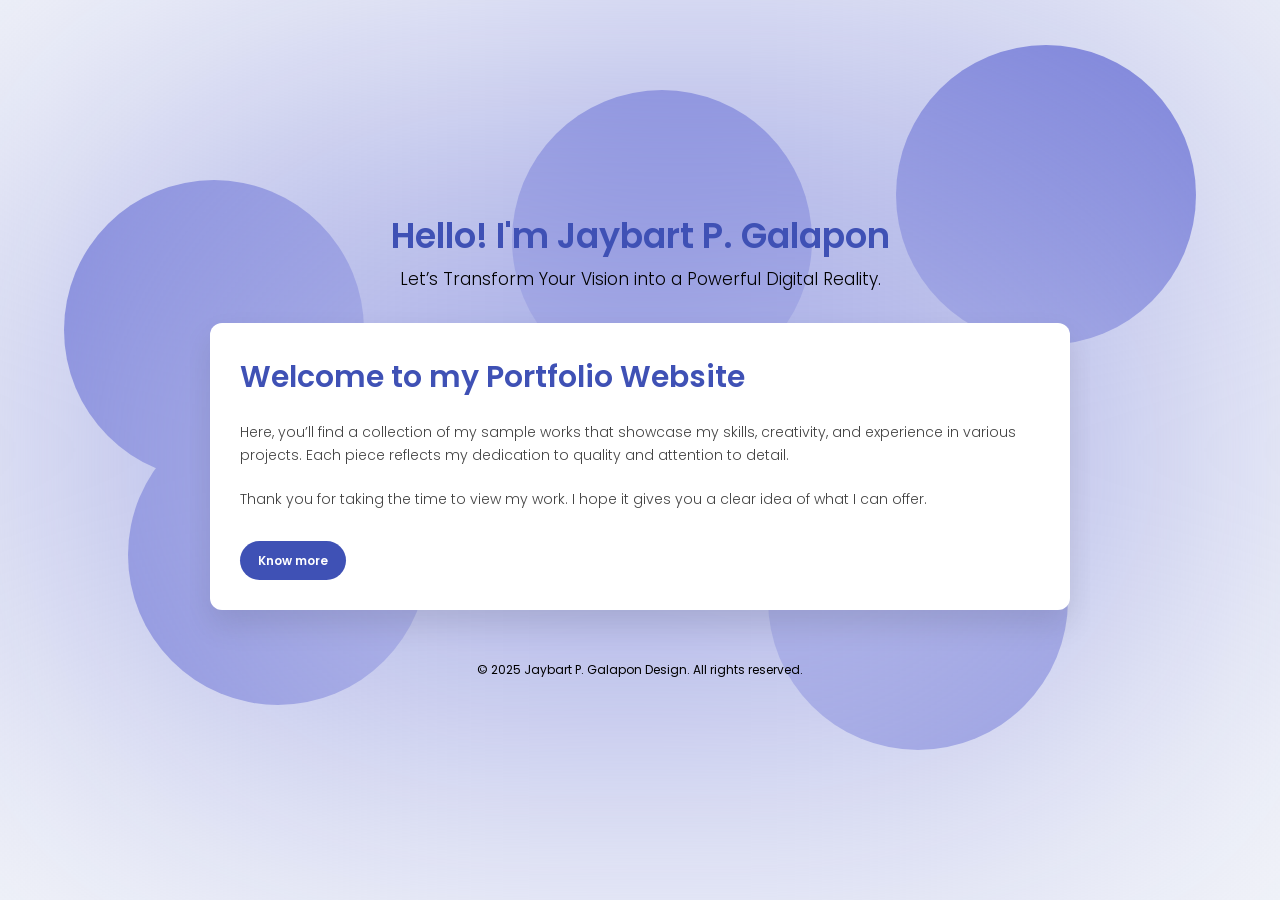
<file: index.html>
<!DOCTYPE html>
<html lang="en">

<head>
  <meta charset="UTF-8" />
  <meta name="viewport" content="width=device-width, initial-scale=1" />
  <link rel="stylesheet" href="CSS//index/index.css">
  <link rel="icon" href="assets/J_Logo.png">
  <title>Jaybart P. Galapon</title>
</head>

<body>
  <div class="overlay"></div>

  <div class="bubble"></div>
  <div class="bubble"></div>
  <div class="bubble"></div>
  <div class="bubble"></div>
  <div class="bubble"></div>
  <div class="bubble"></div>

  <div class="container">
    <section class="intro">
      <h1>Hello! I'm Jaybart P. Galapon</h1>
      <p>Let’s Transform Your Vision into a Powerful Digital Reality.</p>
    </section>

    <main>
      <h2>Welcome to my Portfolio Website</h2>
      <p>Here, you’ll find a collection of my sample works that showcase my skills, creativity, and experience in
        various projects. Each piece reflects my dedication to quality and attention to detail.
        <br><br>
        Thank you for taking the time to view my work. I hope it gives you a clear idea of what I can offer.</p>
      <a href="portfolio.html" class="btn">Know more</a>
    </main>

    <footer>
      &copy; 2025 Jaybart P. Galapon Design. All rights reserved.
    </footer>
  </div>

  <script src="JS/index.js"></script>
</body>

</html>
</file>
<file: CSS/index/index.css>
@import url("https://fonts.googleapis.com/css2?family=Poppins:wght@300;600&display=swap");
* {
  box-sizing: border-box;
  margin: 0;
  padding: 0;
  font-family: "Poppins", sans-serif;
}

::-webkit-scrollbar {
  display: none;
}

body {
  background: #f5f7fa;
  color: #333;
  line-height: 1.6;
  min-height: 100dvh;
  display: flex;
  justify-content: center;
  align-items: center;
  flex-direction: column;
  position: relative;
  padding: 0px;
}
body .overlay {
  background: transparent;
  -webkit-backdrop-filter: blur(200px);
          backdrop-filter: blur(200px);
  width: 100%;
  height: 100%;
  position: absolute;
  z-index: 200;
  overflow: hidden;
}
body .bubble {
  z-index: 100;
  position: absolute;
  width: 18.75rem;
  height: 18.75rem;
  background-color: rgb(94, 102, 210);
  border-radius: 50%;
  animation: scale cubic-bezier(0.175, 0.885, 0.32, 1.275) infinite;
}
body .bubble:nth-child(1) {
  top: 0%;
  left: 20%;
}
body .bubble:nth-child(2) {
  top: 5%;
  left: 70%;
}
body .bubble:nth-child(3) {
  top: 10%;
  left: 40%;
}
body .bubble:nth-child(4) {
  top: 50%;
  left: 60%;
}
body .bubble:nth-child(5) {
  top: 20%;
  left: 5%;
}
body .bubble:nth-child(6) {
  top: 45%;
  left: 10%;
}
body .container {
  z-index: 1000;
  overflow: hidden;
  max-width: 56.25rem;
  width: 100%;
}
body .container section.intro {
  text-align: center;
  margin-bottom: 1.875rem;
  animation: fadeInDown 1s ease both;
  padding: 0 1.25rem;
}
body .container section.intro h1 {
  font-weight: 600;
  font-size: 2.1875rem;
  color: #3f51b5;
  margin-bottom: 0.9375rem;
  line-height: 30px;
  animation: fadeInUp 1s ease both;
}
body .container section.intro p {
  font-weight: 300;
  font-size: 1.0625rem;
  color: #000000;
  animation: fadeInUp 1s ease both;
  animation-delay: 0.2s;
}
body .container main {
  background: white;
  border-radius: 12px;
  box-shadow: 0 15px 30px rgba(0, 0, 0, 0.1);
  padding: 30px;
  animation: fadeInUp 1s ease both;
  animation-delay: 0.4s;
  margin: 0 20px;
}
body .container main h2 {
  color: #3f51b5;
  margin-bottom: 1.25rem;
  font-weight: 600;
  font-size: 1.875rem;
}
body .container main p {
  font-weight: 300;
  font-size: 0.875rem;
  color: #444;
  margin-bottom: 1.875rem;
}
body .container .btn {
  display: inline-block;
  background-color: #3f51b5;
  color: white;
  padding: 10px 18px;
  border-radius: 30px;
  text-decoration: none;
  font-weight: 600;
  font-size: 12px;
  transition: background-color 0.3s ease;
}
body .container .btn:hover {
  background-color: #303f9f;
}
body footer {
  margin-top: 50px;
  font-size: 0.75rem;
  color: #000000;
  animation: fadeIn 2s ease forwards;
  text-align: center;
  animation: fadeInUp 1s ease both;
  animation-delay: 0.6s;
}

@media (max-width: 768px) {
  body {
    justify-content: start;
  }
  body .bubble {
    width: 120px;
    height: 120px;
  }
  body .overlay {
    height: 120%;
  }
  body .container {
    padding: 0 10px;
  }
  body .container section.intro {
    padding-top: 30px;
  }
  body .container section.intro h1 {
    font-size: 25px;
  }
  body .container section.intro p {
    font-size: 12px;
  }
  body .container main {
    padding: 25px;
  }
  body .container main h2 {
    line-height: 35px;
    font-size: 25px;
    font-weight: 900;
  }
  body .container main p {
    font-size: 12px;
    margin-bottom: 20px;
  }
}
@keyframes fadeInUp {
  from {
    opacity: 0;
    transform: translateY(30px);
  }
  to {
    opacity: 1;
    transform: translateY(0);
  }
}/*# sourceMappingURL=index.css.map */
</file>
